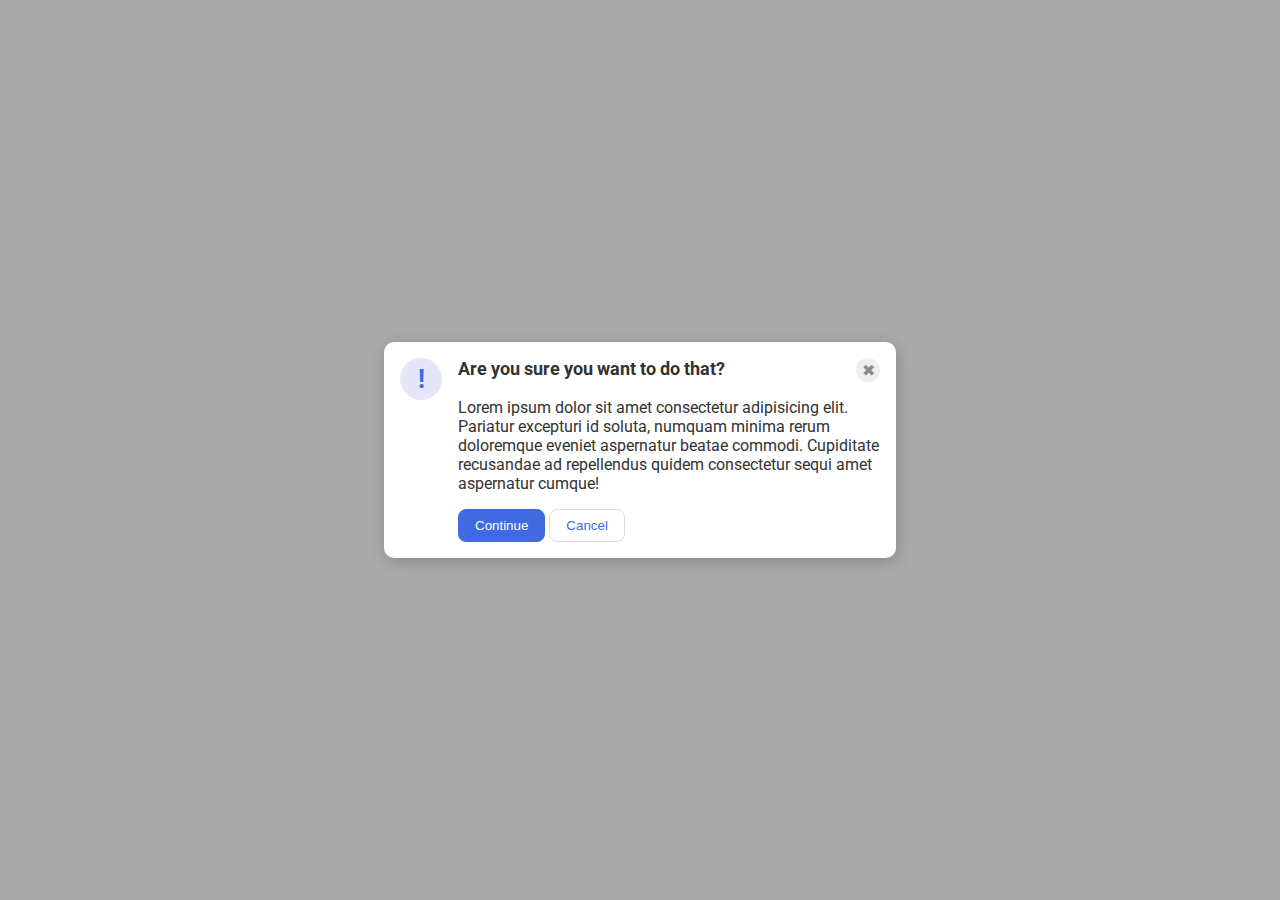
<file: flex/05-flex-modal/index.html>
<!DOCTYPE html>
<html lang="en">
  <head>
    <meta charset="UTF-8">
    <meta http-equiv="X-UA-Compatible" content="IE=edge">
    <meta name="viewport" content="width=device-width, initial-scale=1.0">
    <link rel="stylesheet" href="style.css">
    <title>Modal</title>
  </head>
  <body>
    <div class="modal">
      <div class="icon">!</div>
      <div>
        <div class="pop-header">
          <div class="header">Are you sure you want to do that?</div>
          <div class="close-button">✖</div>
        </div>
        <div class="text">Lorem ipsum dolor sit amet consectetur adipisicing elit. Pariatur excepturi id soluta, numquam minima rerum doloremque eveniet aspernatur beatae commodi. Cupiditate recusandae ad repellendus quidem consectetur sequi amet aspernatur cumque!</div>
        <button class="continue">Continue</button>
        <button class="cancel">Cancel</button>
      </div>
    </div>
  </body>
</html>
</file>
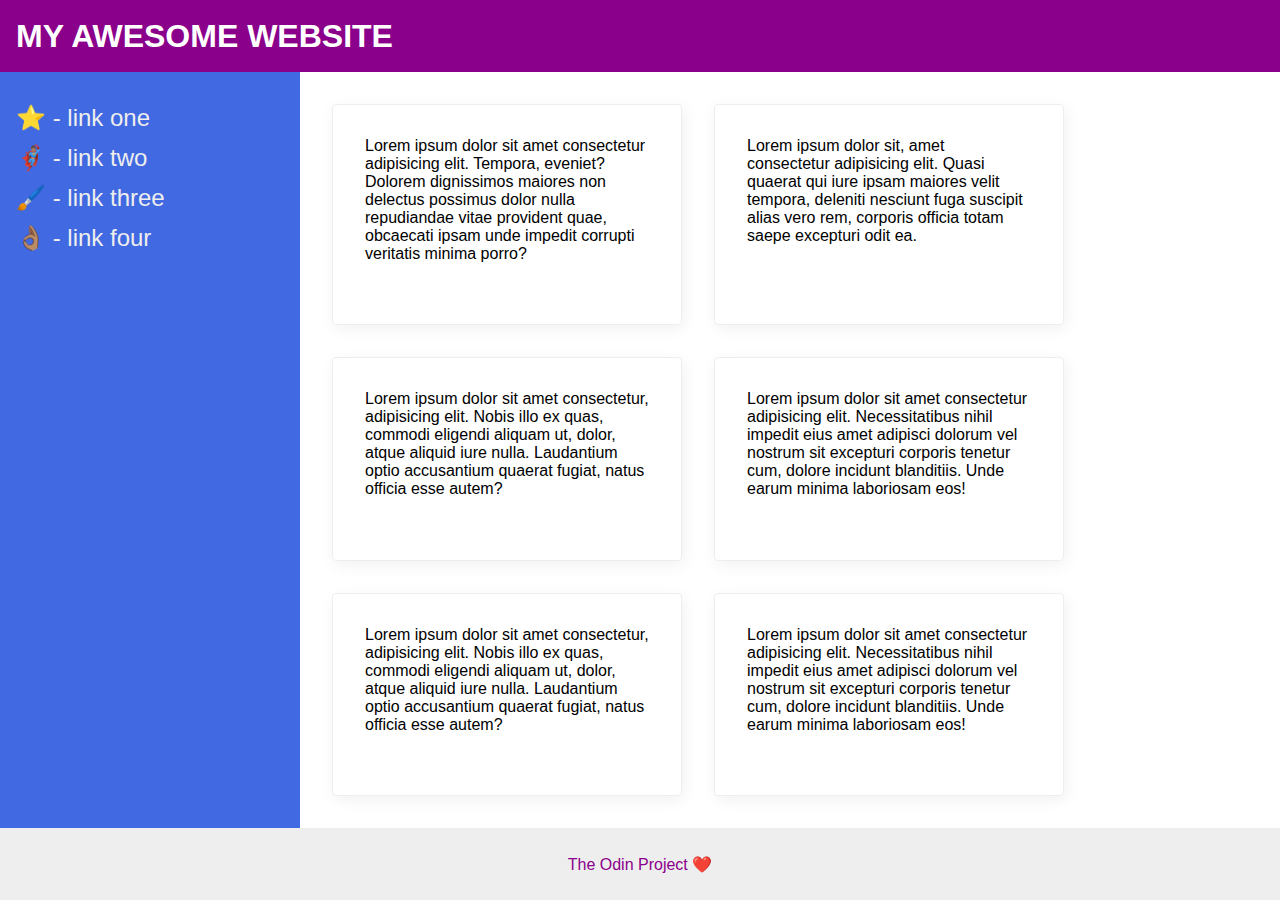
<file: flex/07-flex-layout-2/index.html>
<!DOCTYPE html>
<html lang="en">
  <head>
    <meta charset="UTF-8">
    <meta http-equiv="X-UA-Compatible" content="IE=edge">
    <meta name="viewport" content="width=device-width, initial-scale=1.0">
    <title>The Holy Grail</title>
    <link rel="stylesheet" href="style.css">
  </head>
  <body>
    <div class="header">
      MY AWESOME WEBSITE
    </div>
    
    <div class="container">
      <div class="sidebar">
        <ul>
          <li><a href="#">⭐ - link one</a></li>
          <li><a href="#">🦸🏽‍♂️ - link two</a></li>
          <li><a href="#">🖌️ - link three</a></li>
          <li><a href="#">👌🏽 - link four</a></li>
        </ul>
      </div>

      <div class="card-container">
        <div class="card">Lorem ipsum dolor sit amet consectetur adipisicing elit. Tempora, eveniet? Dolorem dignissimos maiores non delectus possimus dolor nulla repudiandae vitae provident quae, obcaecati ipsam unde impedit corrupti veritatis minima porro?</div>
        <div class="card">Lorem ipsum dolor sit, amet consectetur adipisicing elit. Quasi quaerat qui iure ipsam maiores velit tempora, deleniti nesciunt fuga suscipit alias vero rem, corporis officia totam saepe excepturi odit ea.</div>
        <div class="card">Lorem ipsum dolor sit amet consectetur, adipisicing elit. Nobis illo ex quas, commodi eligendi aliquam ut, dolor, atque aliquid iure nulla. Laudantium optio accusantium quaerat fugiat, natus officia esse autem?</div>
        <div class="card">Lorem ipsum dolor sit amet consectetur adipisicing elit. Necessitatibus nihil impedit eius amet adipisci dolorum vel nostrum sit excepturi corporis tenetur cum, dolore incidunt blanditiis. Unde earum minima laboriosam eos!</div>
        <div class="card">Lorem ipsum dolor sit amet consectetur, adipisicing elit. Nobis illo ex quas, commodi eligendi aliquam ut, dolor, atque aliquid iure nulla. Laudantium optio accusantium quaerat fugiat, natus officia esse autem?</div>
        <div class="card">Lorem ipsum dolor sit amet consectetur adipisicing elit. Necessitatibus nihil impedit eius amet adipisci dolorum vel nostrum sit excepturi corporis tenetur cum, dolore incidunt blanditiis. Unde earum minima laboriosam eos!</div>
      </div>  
    </div>
    <div class="footer">
      The Odin Project ❤️
    </div>
  </body>
</html>
</file>
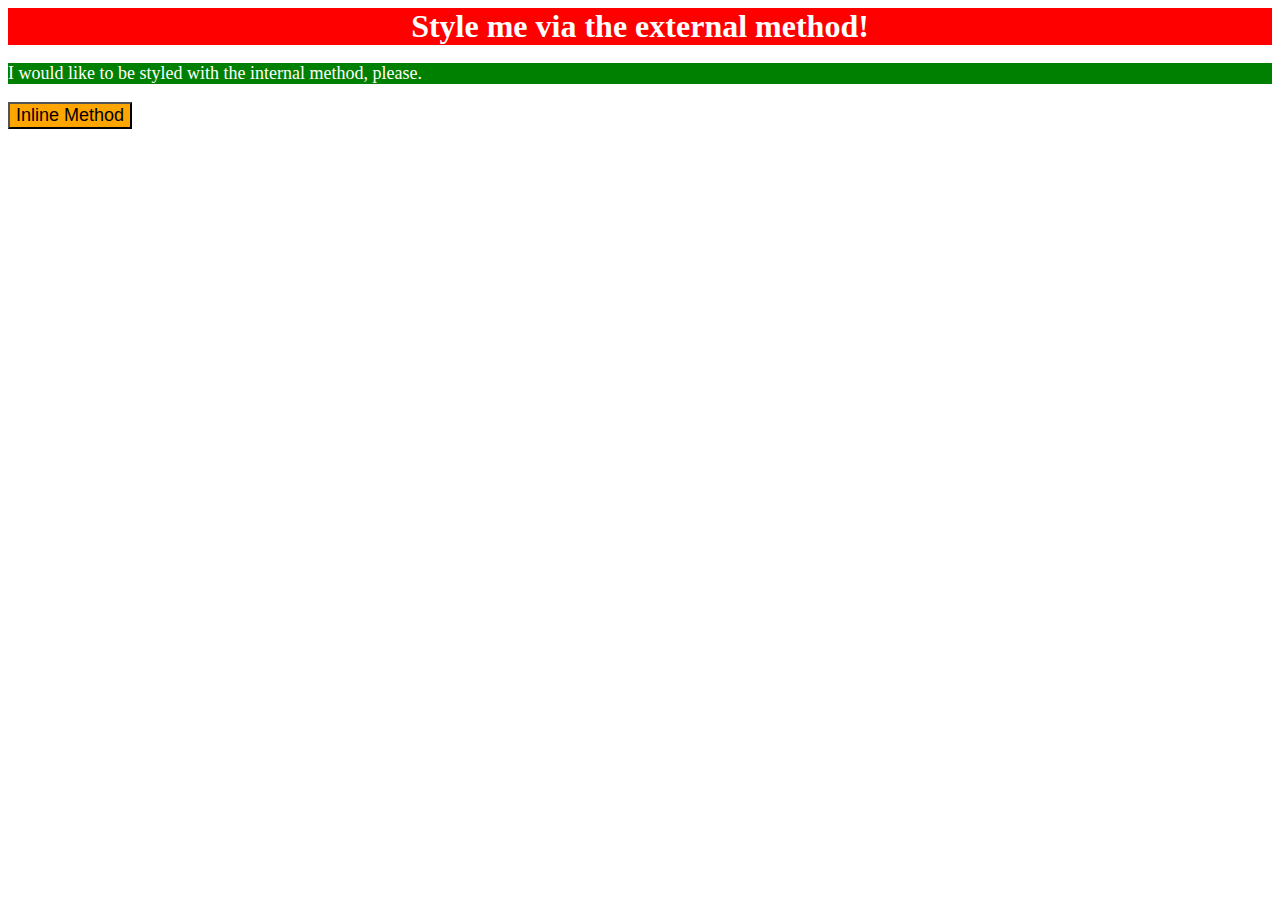
<file: foundations/01-css-methods/index.html>
<!DOCTYPE html>
<html lang="en">
  <head>
    <meta charset="UTF-8">
    <meta http-equiv="X-UA-Compatible" content="IE=edge">
    <meta name="viewport" content="width=device-width, initial-scale=1.0">
    <title>Methods for Adding CSS</title>
    <link rel="stylesheet" href="./style.css">
    <style>
      p {
        background-color: green;
        color: white;
        font-size: 18px;
      }
    </style>
  </head>
  <body>
    <div>Style me via the external method!</div>
    <p>I would like to be styled with the internal method, please.</p>
    <button style="background-color:orange; font-size: 18px;">Inline Method</button>
  </body>
</html>
</file>
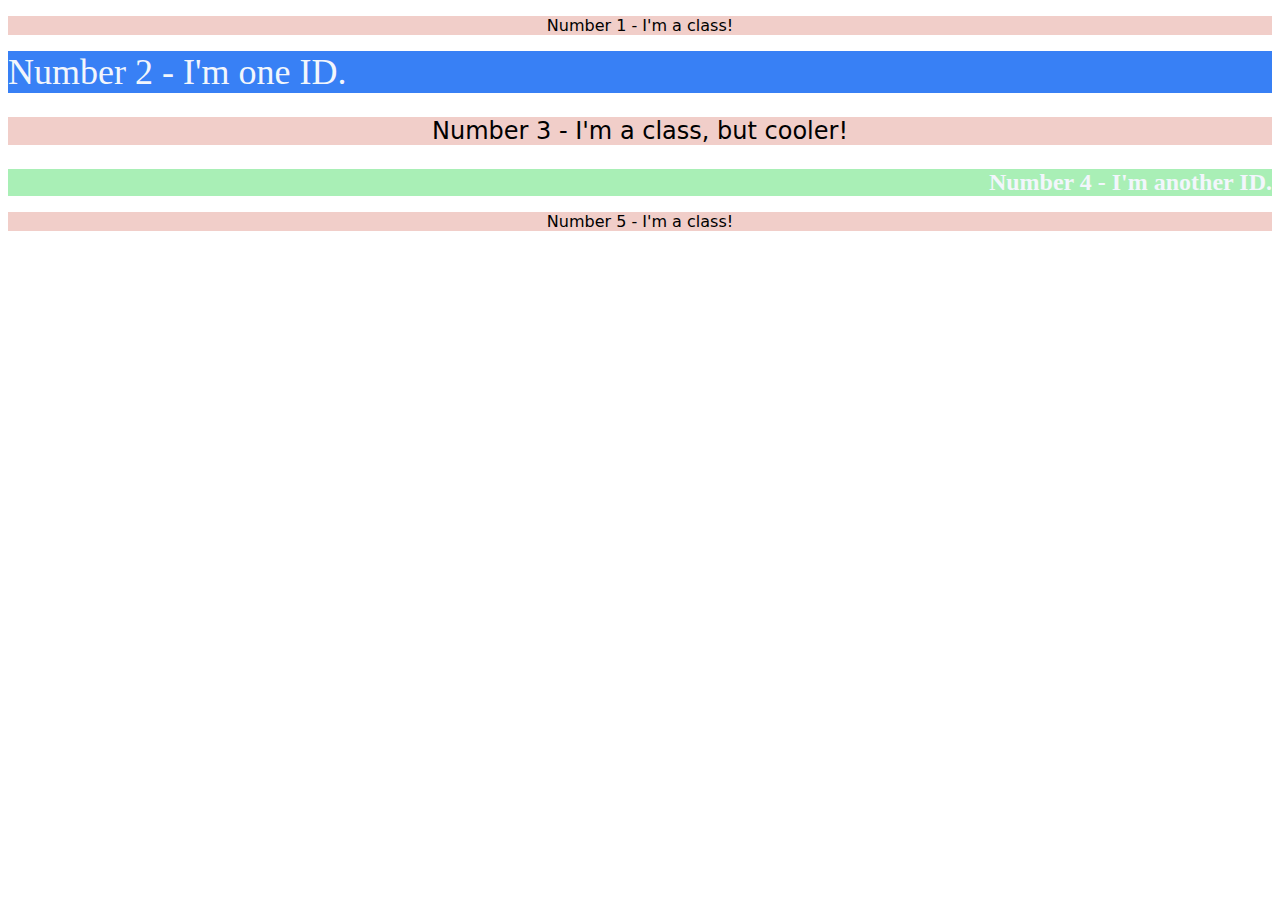
<file: foundations/02-class-id-selectors/index.html>
<!DOCTYPE html>
<html lang="en">
  <head>
    <meta charset="UTF-8">
    <meta http-equiv="X-UA-Compatible" content="IE=edge">
    <meta name="viewport" content="width=device-width, initial-scale=1.0">
    <title>Class and ID Selectors</title>
    <link rel="stylesheet" href="style.css">
  </head>
  <body>
    <p class = "podd">Number 1 - I'm a class!</p>
    <div id = "d2">Number 2 - I'm one ID.</div>
    <p class = "podd size">Number 3 - I'm a class, but cooler!</p>
    <div id = "d4" class ="size">Number 4 - I'm another ID.</div>
    <p class = "podd">Number 5 - I'm a class!</p>
  </body>
</html>
</file>
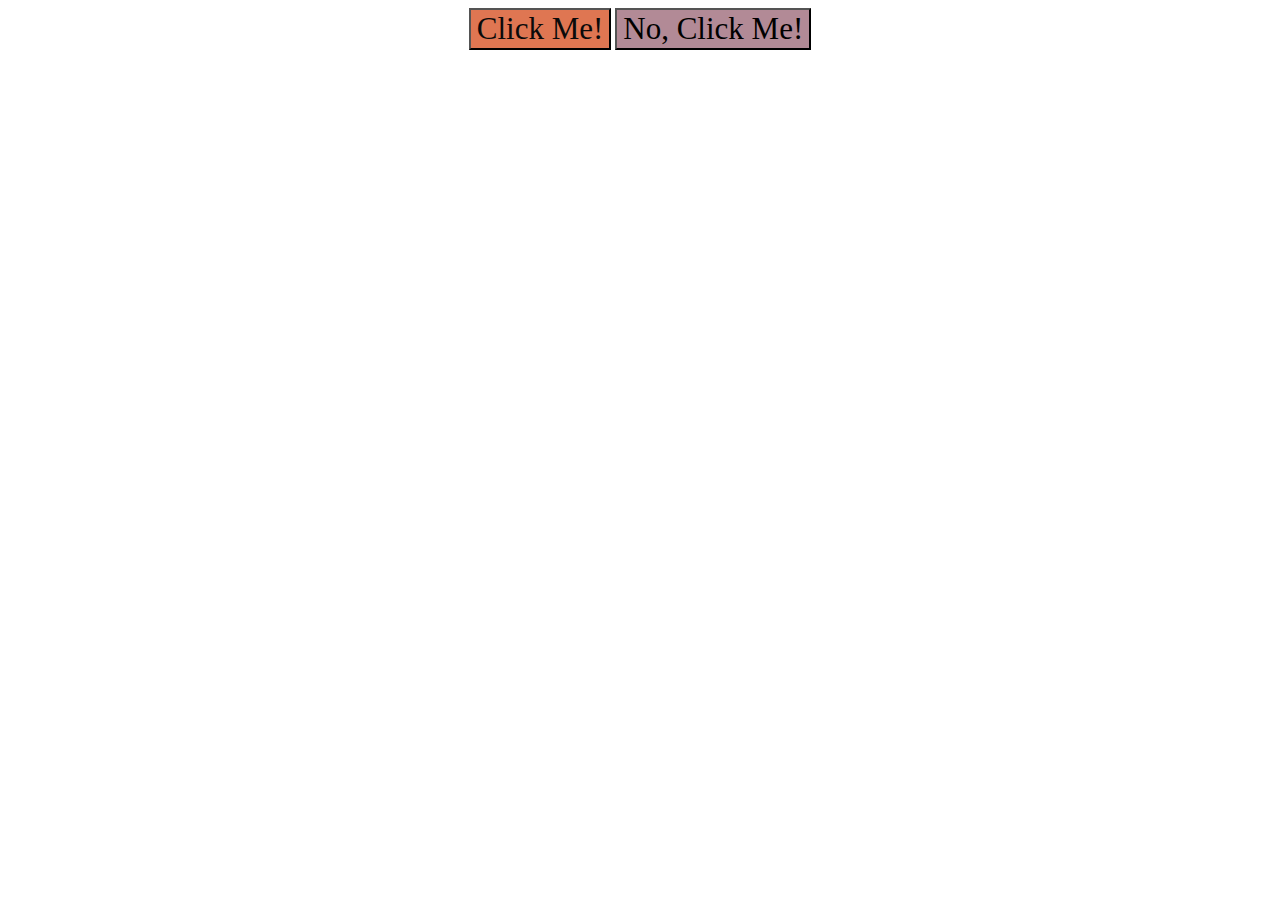
<file: foundations/03-grouping-selectors/index.html>
<!DOCTYPE html>
<html lang="en">
  <head>
    <meta charset="UTF-8">
    <meta http-equiv="X-UA-Compatible" content="IE=edge">
    <meta name="viewport" content="width=device-width, initial-scale=1.0">
    <title>Grouping Selectors</title>
    <link rel="stylesheet" href="style.css">
  </head>
  <body class="align">
    <button class ="left">Click Me!</button>
    <button class="right">No, Click Me!</button>
  </body>
</html>
</file>
<file: flex/05-flex-modal/style.css>
@import url('https://fonts.googleapis.com/css2?family=Roboto:wght@400;700&display=swap');

html, body {
  height: 100%;
}

body {
  font-family: Roboto, sans-serif;
  margin: 0;
  background: #aaa;
  color: #333;
  /* I'll give you this one for free lol */
  display: flex;
  align-items: center;
  justify-content: center;
}

.modal {
  background: white;
  width: 480px;
  border-radius: 10px;
  box-shadow: 2px 4px 16px rgba(0,0,0,.2);
  display: flex;
  padding: 16px;
  gap: 16px;
}

.icon {
  color: royalblue;
  font-size: 26px;
  font-weight: 700;
  background: lavender;
  width: 42px;
  height: 42px;
  border-radius: 50%;
  display: flex;
  align-items: center;
  justify-content: center;
  flex: 1 0 auto;
}

.close-button {
  background: #eee;
  border-radius: 50%;
  color: #888;
  font-weight: 400;
  font-size: 16px;
  height: 24px;
  width: 24px;
  display: flex;
  align-items: center;
  justify-content: center;
  margin-left: auto;
}

button {
  padding: 8px 16px;
  border-radius: 8px;
}

button.continue {
  background: royalblue;
  border: 1px solid royalblue;
  color: white;
}

button.cancel {
  background: white;
  border: 1px solid #ddd;
  color: royalblue;
}

.header {
  font-weight: bold;
  font-size: large;
}

.text {
  margin: 16px 0;
}

.pop-header {
  display: flex;
}
</file>
<file: flex/07-flex-layout-2/style.css>
body {
  font-family: -apple-system, BlinkMacSystemFont, 'Segoe UI', Roboto, Oxygen, Ubuntu, Cantarell, 'Open Sans', 'Helvetica Neue', sans-serif;
  margin: 0;
  min-height: 100vh;
  display: flex;
  flex-direction: column;
}

.header {
  height: 72px;
  background: darkmagenta;
  color: white;
  font-size: 32px;
  font-weight: 900;
  display: flex;
  align-items: center;
  padding-left: 16px;
}

.footer {
  height: 72px;
  background: #eee;
  color: darkmagenta;
  display: flex;
  justify-content: center;
  align-items: center;
}

.sidebar {
  width: 300px;
  background: royalblue;
  display: flex;
  flex-shrink: 0;
  padding: 16px;
  box-sizing: border-box;
}

.card {
  border: 1px solid #eee;
  box-shadow: 2px 4px 16px rgba(0,0,0,.06);
  border-radius: 4px;
  width: 350px;
  padding: 32px;
  box-sizing: border-box;
}

.container {
  display: flex;
  flex: auto;
}

.card-container {
  display: flex;
  flex-wrap: wrap;
  padding: 32px;
  gap: 32px;
}

ul {
  list-style-type: none;
  padding: 0;
  display: flex;
  flex-direction: column;
  gap: 12px;
}

a {
  text-decoration: none;
  color: #eee;
  font-size: 24px;
}
</file>
<file: foundations/01-css-methods/style.css>
div {
    color: white;
    background-color: red;
    font-size: 32px;
    text-align: center;
    font-weight: bold;
}
</file>
<file: foundations/02-class-id-selectors/style.css>
.podd {
    background-color: rgb(227,157,148,0.5);
    color: black;
    font-family: "Dejavu sans", Verdana, sans-serif;
    text-align: center;
}

.podd.size {
        font-size: 24px;
}

#d2 {
      background-color: hsl(217,90%,59%);
      font-size: 36px;
      color: rgb(242,246,252);   
}

#d4{
    background-color: hsl(131,69%,80%);
    font-weight: bold;
    font-size: 24px;
    text-align: right;
    color: rgb(242,246,252);
}
</file>
<file: foundations/03-grouping-selectors/style.css>
.align{
        text-align: center;
}

.right,.left{
    font-family: "Times New Roman", Helvetica, sans-serif;
    font-size: 31px;
}

.right{
        background-color: rgba(145,89,105,0.7);
}

.left{
        background-color: rgba(210,60,8,0.7);
        color: hsl(4,3%,4%);
}
</file>
